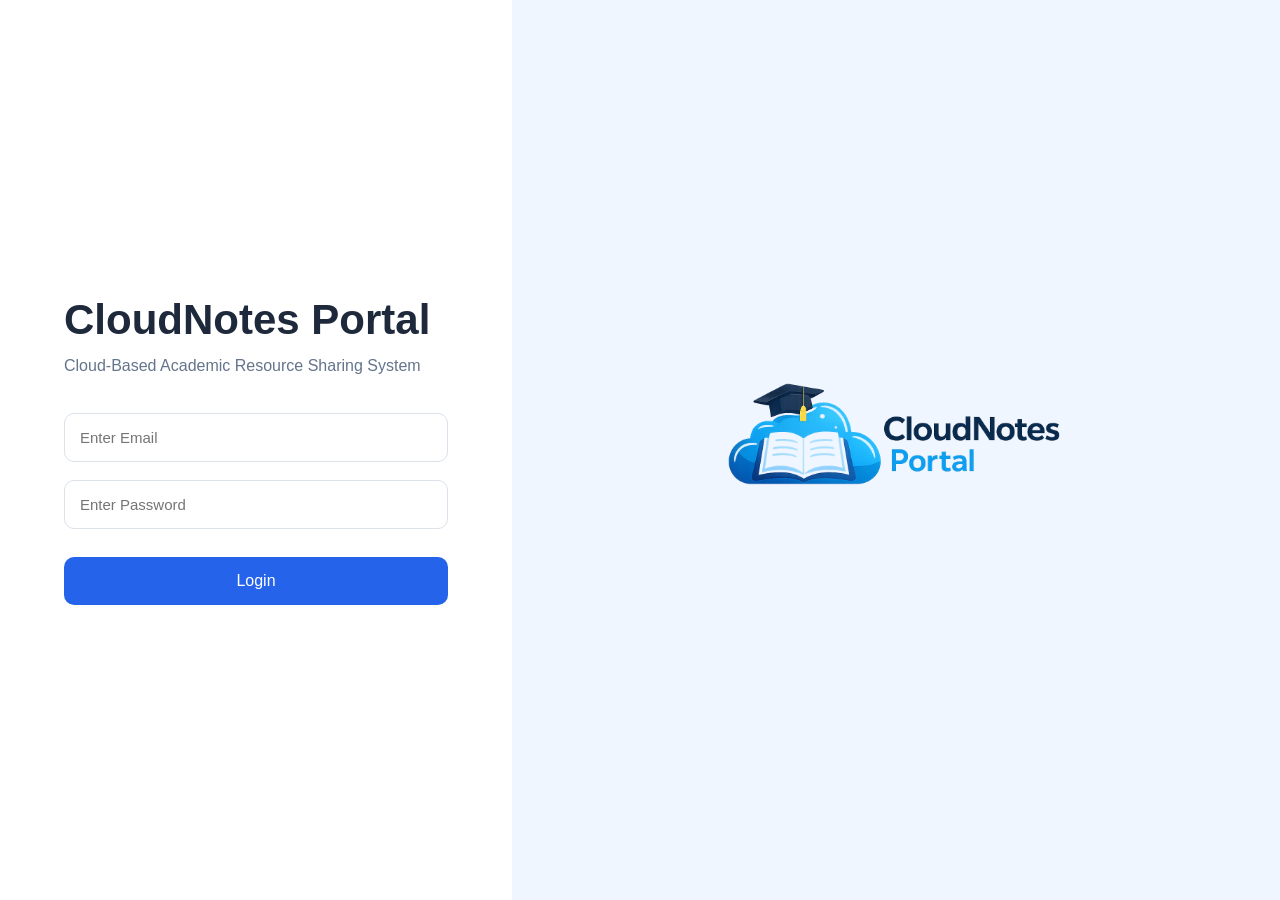
<file: index.html>
<!DOCTYPE html>
<html lang="en">
<head>
    <meta charset="UTF-8">
    <meta name="viewport" content="width=device-width, initial-scale=1.0">
    <title>CloudNotes Portal</title>
    <link rel="stylesheet" href="style.css">
</head>
<body>

    <div class="main-container">

        <div class="login-section">
            <div class="login-box">
                <h1>CloudNotes Portal</h1>
                <p class="subtitle">Cloud-Based Academic Resource Sharing System</p>

                <input type="email" id="email" placeholder="Enter Email">
                <input type="password" id="password" placeholder="Enter Password">

                <button onclick="login()">Login</button>
            </div>
        </div>

        <div class="image-section">
            <img src="images/cloudnotes-logo.png" alt="CloudNotes Portal Logo">
        </div>

    </div>

    <script src="app.js"></script>
</body>
</html>
</file>
<file: style.css>
*{
    margin:0;
    padding:0;
    box-sizing:border-box;
    font-family:Arial, sans-serif;
}

body{
    background:#f4f7fb;
    min-height:100vh;
}

/* LOGIN PAGE */

.main-container{
    display:flex;
    min-height:100vh;
}

.login-section{
    width:40%;
    display:flex;
    justify-content:center;
    align-items:center;
    background:white;
}

.login-box{
    width:75%;
}

.login-box h1{
    font-size:42px;
    margin-bottom:10px;
    color:#1e293b;
}

.subtitle{
    color:#64748b;
    margin-bottom:35px;
    line-height:1.5;
}

.login-box input,
.login-box select{
    width:100%;
    padding:15px;
    margin-bottom:18px;
    border:1px solid #dbe2ea;
    border-radius:10px;
    font-size:15px;
    outline:none;
}

.login-box button{
    width:100%;
    padding:15px;
    border:none;
    border-radius:10px;
    background:#2563eb;
    color:white;
    font-size:16px;
    cursor:pointer;
}

.image-section{
    width:60%;
    display:flex;
    justify-content:center;
    align-items:center;
    background:#eff6ff;
}

.image-section img{
    width:70%;
    max-width:600px;
    border-radius:20px;
}

/* DASHBOARD PAGE */

.dashboard-page{
    width:90%;
    max-width:1200px;
    margin:0 auto;
    padding:30px 0;
}

.navbar{
    background:white;
    padding:20px 25px;
    border-radius:18px;
    display:flex;
    justify-content:space-between;
    align-items:center;
    box-shadow:0 8px 25px rgba(0,0,0,0.06);
    margin-bottom:25px;
}

.navbar h2{
    color:#1e293b;
}

.navbar p{
    color:#64748b;
    margin-top:4px;
}

.logout-btn{
    width:auto;
    padding:12px 24px;
    margin:0;
    border-radius:10px;
    background:#ef4444;
}

.logout-btn:hover{
    background:#dc2626;
}

.welcome-card{
    background:linear-gradient(135deg,#2563eb,#38bdf8);
    color:white;
    padding:35px;
    border-radius:22px;
    margin-bottom:25px;
    box-shadow:0 10px 30px rgba(37,99,235,0.25);
}

.welcome-card h1{
    font-size:42px;
    margin-bottom:8px;
}

.welcome-card p{
    color:#e0f2fe;
}

.dashboard-grid{
    display:grid;
    grid-template-columns:1fr 1fr;
    gap:25px;
}

.panel-card{
    background:white;
    padding:25px;
    border-radius:20px;
    box-shadow:0 8px 25px rgba(0,0,0,0.06);
}

.panel-card h2{
    color:#1e293b;
    margin-bottom:8px;
}

.card-subtitle{
    color:#64748b;
    margin-bottom:22px;
    line-height:1.5;
}

input,
select{
    width:100%;
    padding:14px;
    margin-bottom:15px;
    border-radius:12px;
    border:1px solid #dbe2ea;
    font-size:15px;
    background:white;
}

input:focus,
select:focus{
    outline:none;
    border-color:#2563eb;
}

button{
    width:100%;
    padding:14px;
    border:none;
    border-radius:12px;
    background:#2563eb;
    color:white;
    cursor:pointer;
    margin-top:10px;
    font-size:15px;
    transition:0.3s;
}

button:hover{
    background:#1d4ed8;
}

.note-card{
    background:#f8fafc;
    padding:18px;
    margin:16px 0;
    border-radius:15px;
    border:1px solid #e2e8f0;
}

.note-card h3{
    color:#0f172a;
    margin-bottom:10px;
}

.note-card p{
    margin:7px 0;
    color:#475569;
}

.note-card button{
    margin-top:12px;
}

.note-card button:last-child{
    background:#ef4444;
}

.note-card button:last-child:hover{
    background:#dc2626;
}

@media(max-width:900px){
    .main-container{
        flex-direction:column;
    }

    .login-section,
    .image-section{
        width:100%;
        padding:40px 0;
    }

    .dashboard-grid{
        grid-template-columns:1fr;
    }

    .navbar{
        flex-direction:column;
        gap:15px;
        text-align:center;
    }

    .logout-btn{
        width:100%;
    }
}
</file>
